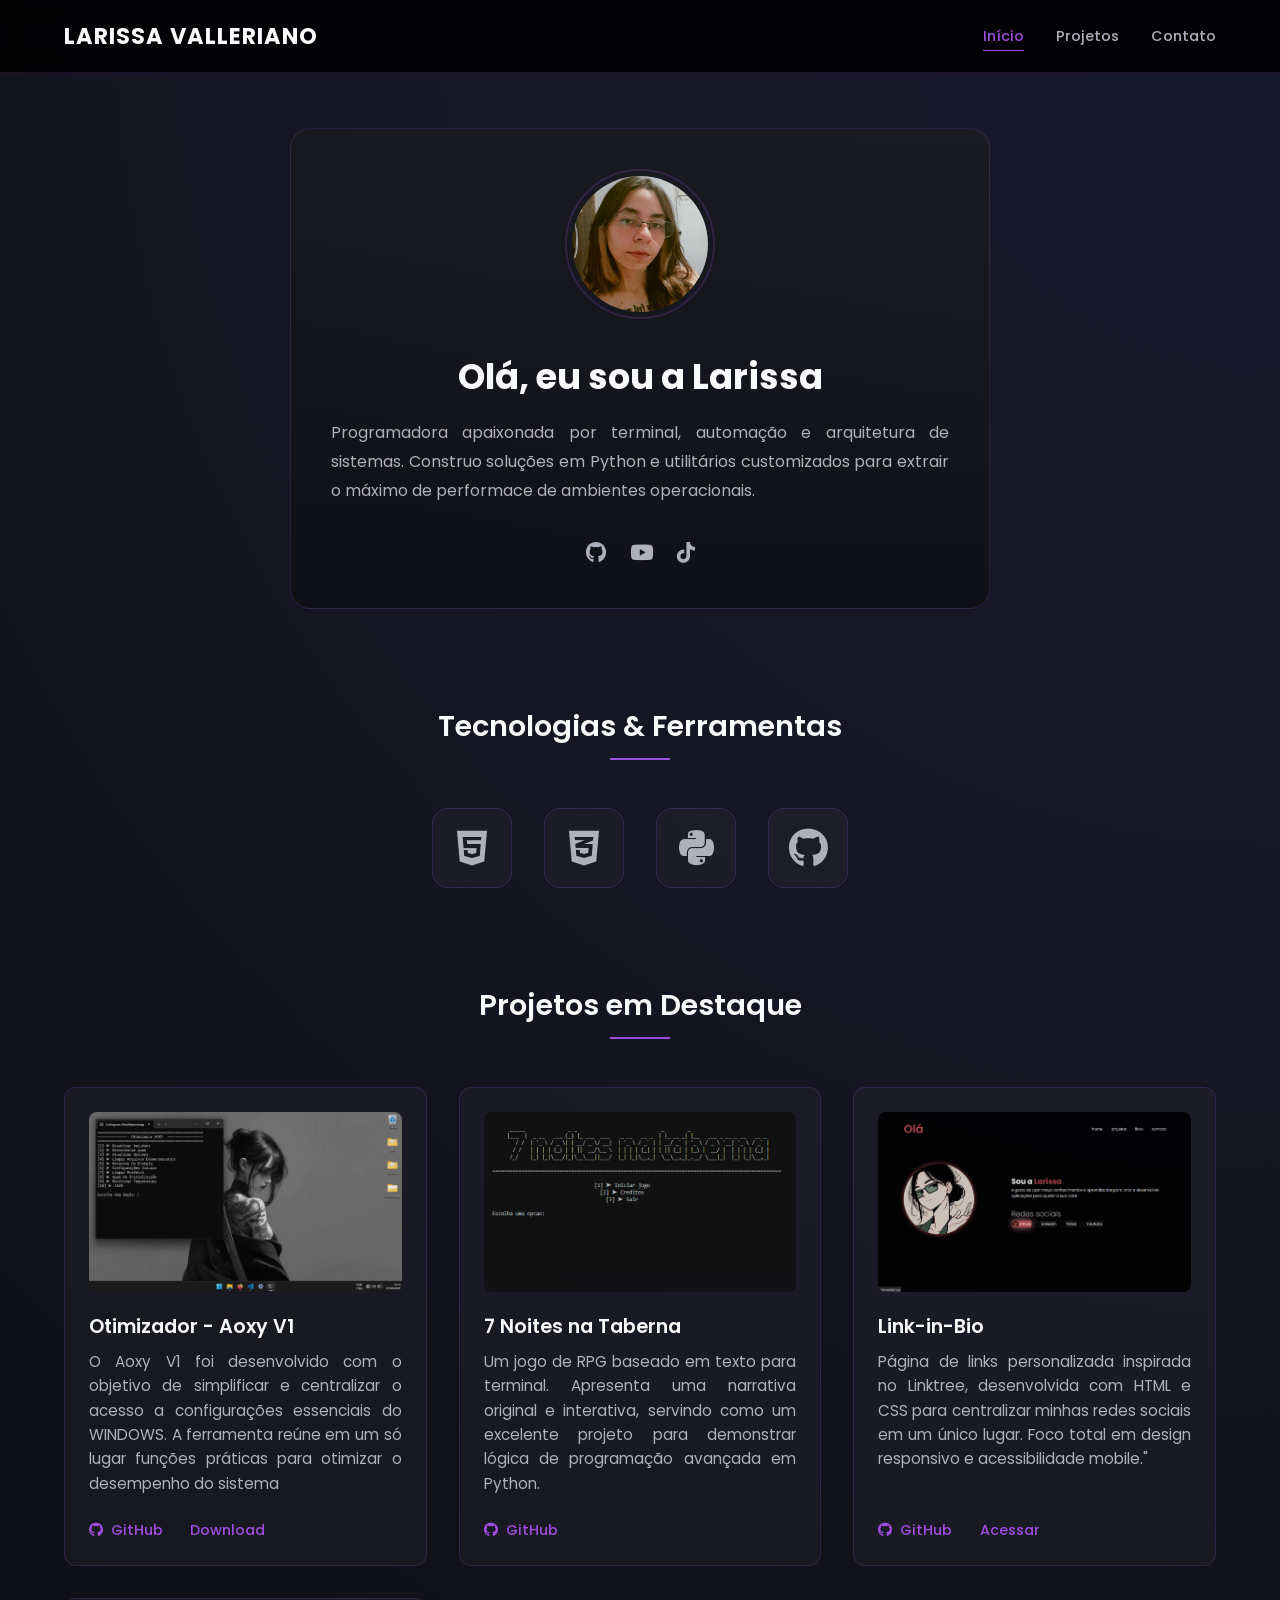
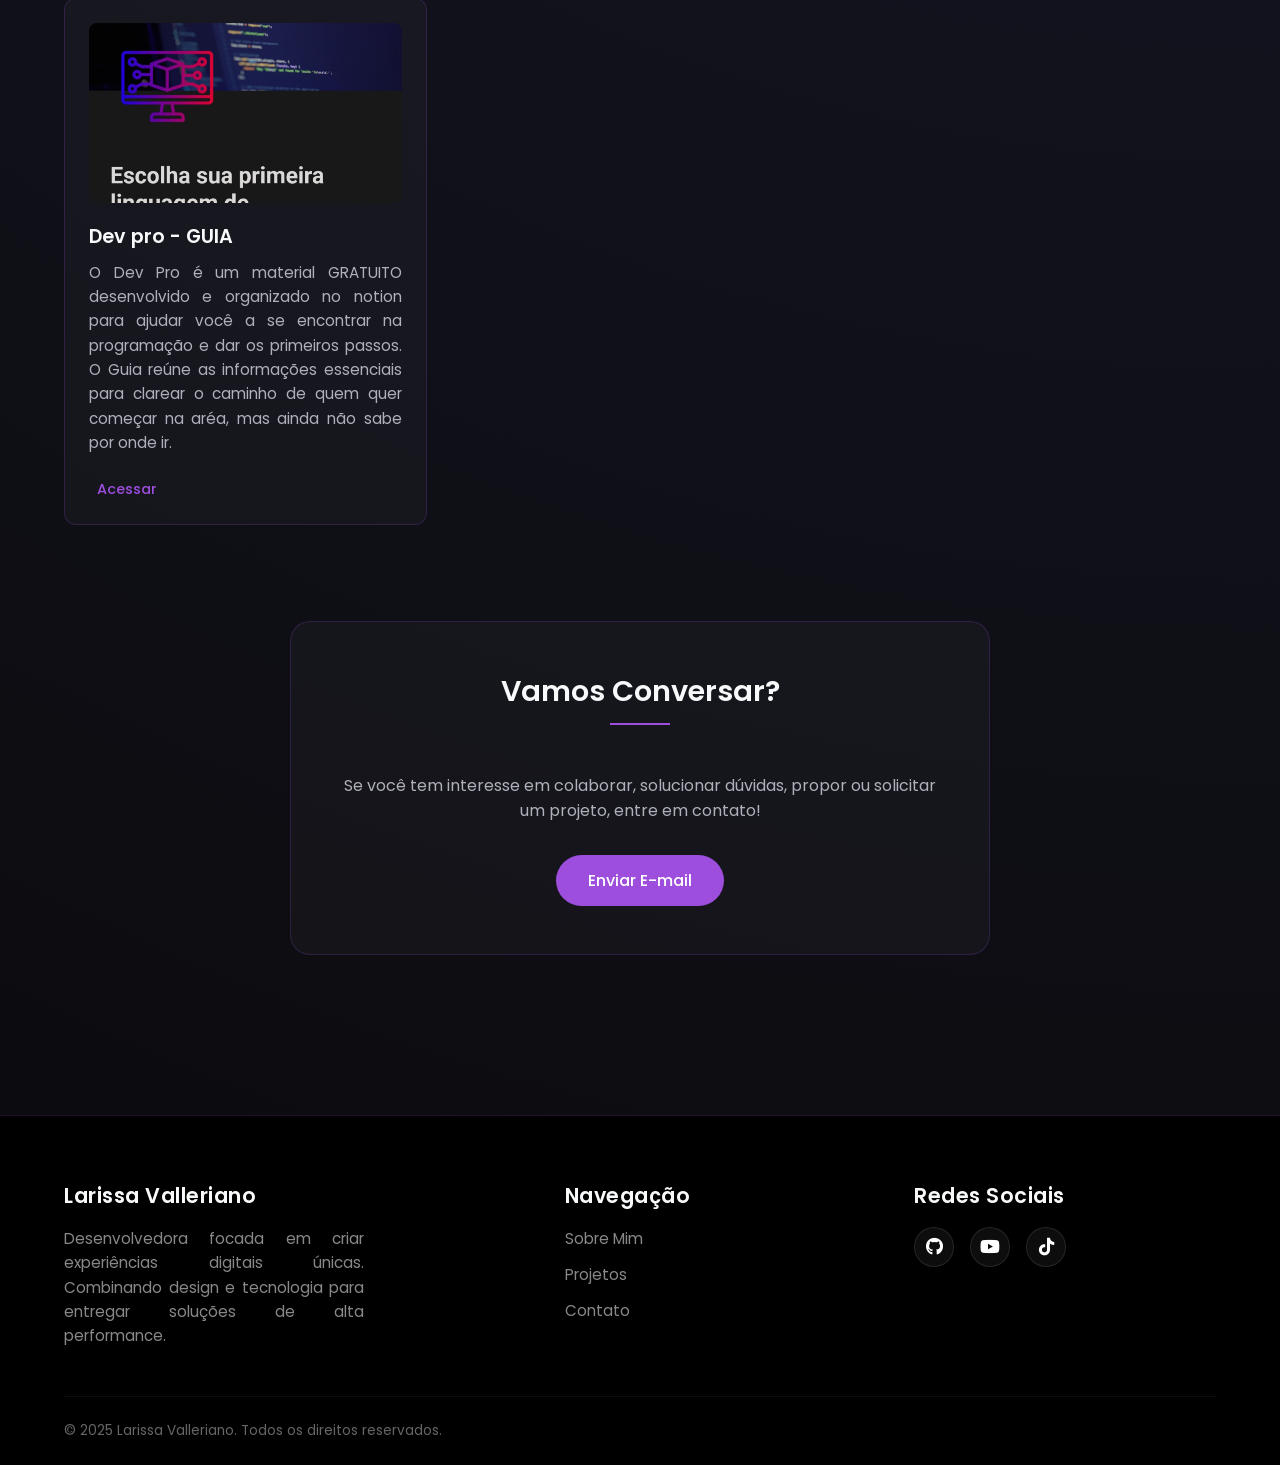
<file: index.html>
<!DOCTYPE html>
<html lang="pt-br">

<head>
  <meta charset="UTF-8" />
  <meta name="viewport" content="width=device-width, initial-scale=1.0" />
  <title>Larissa Valleriano | Portfólio</title>
  <link rel="stylesheet" href="https://cdnjs.cloudflare.com/ajax/libs/font-awesome/6.4.2/css/all.min.css" />
  <link href="https://fonts.googleapis.com/css2?family=Poppins:wght@300;400;500;600;700&display=swap" rel="stylesheet">
  <link rel="stylesheet" href="style.css">
</head>

<body>

  <header>
    <span class="logo">Larissa Valleriano</span>
    <nav>
      <a href="#sobre" class="active">Início</a>
      <a href="#projetos">Projetos</a>
      <a href="#contato">Contato</a>
    </nav>
  </header>

  <div class="container">

    <section class="profile-section" id="sobre">
      <div class="profile-img-container">
        <img src="main/foto.jpg" alt="Retrato da Larissa" />
      </div>
      <h1>Olá, eu sou a Larissa</h1>
      <p>
        Programadora apaixonada por terminal, automação e arquitetura de sistemas. Construo soluções
         em Python e utilitários customizados para extrair o máximo de performace de ambientes operacionais.
      </p>

      <div class="social-links">

        <a href="https://github.com/lari-pnj" target="_blank" title="GitHub"><i class="fab fa-github"></i></a>

        <a href="https://youtube.com/@larissa_valleriano?si=-eFOySCgKoQyRaYA" target="_blank" title="Youtube"><i class="fab fa-youtube"></i></a>

        <a href="https://vm.tiktok.com/ZS9S6np6oADpY-tHu5y/" target="_blank" title="TikTok"><i class="fab fa-tiktok"></i></a>

      </div>
    </section>
 
    <section id="skills" style="width: 100%;">
      <div class="section-header">
        <div class="section-title">Tecnologias & Ferramentas</div>
      </div>
      <div class="skills-container">
        <div class="skill-card" title="HTML5"><i class="fab fa-html5"></i></div>
        <div class="skill-card" title="CSS3"><i class="fab fa-css3-alt"></i></div>
        <div class="skill-card" title="Python"><i class="fab fa-python"></i></div>
        <div class="skill-card" title="GitHub"><i class="fab fa-github"></i></div>
      </div>
    </section>


    <section id="projetos" style="width: 100%;">
      <div class="section-header">
        <div class="section-title">Projetos em Destaque</div>
      </div>

      <div class="projects-grid">

        <div class="project-card">
          <img src="main/assents/Captura de Tela (8).png" alt="Otimizador-Aoxy" />
          <h3>Otimizador - Aoxy V1</h3>
          <p>O Aoxy V1 foi desenvolvido com o objetivo de simplificar e centralizar o acesso a configurações essenciais do WINDOWS.
            A ferramenta reúne em um só lugar funções práticas para otimizar o desempenho do sistema
          </p>

          <div class="project-actions">
            <a href="https://github.com/lari-pnj/Otimizador-Aoxy-V1" class="project-link" target="_blank">
              <i class="fab fa-github"></i> GitHub
            </a>
            <a href="" class="project-link" target="_blank">
              <i class=""></i> Download
            </a>
          </div>
        </div>

        <div class="project-card">
          <img src="main/assents/menu atual.png" alt="7 Noites na Taberna" />
          <h3>7 Noites na Taberna</h3>
          <p>Um jogo de RPG baseado em texto para terminal. Apresenta uma narrativa original e interativa, servindo como
            um excelente projeto para demonstrar lógica de programação avançada em Python.</p>

          <div class="project-actions">
            <a href="https://github.com/lari-pnj/7-Noites-Na-Taberna" class="project-link" target="_blank">
              <i class="fab fa-github"></i> GitHub
            </a>
          </div>
        </div>

        <div class="project-card">
          <img src="main/assents/link-in-bio.png" alt="7 Noites na Taberna" />
          <h3>Link-in-Bio</h3>
          <p>Página de links personalizada inspirada no Linktree, desenvolvida com HTML e CSS para centralizar minhas
            redes sociais em um único lugar. Foco total em design responsivo e acessibilidade mobile."</p>

          <div class="project-actions">
            <a href="https://github.com/lari-pnj/Link-in-bio?tab=readme-ov-file" class="project-link" target="_blank">
              <i class="fab fa-github"></i> GitHub
            </a>
            <a href="https://links-devaoxy.netlify.app/" class="project-link" target="_blank">
              <i class="link-in-bio"></i> Acessar
            </a>
          </div>
        </div>

        <div class="project-card">
          <img src="main/assents/Screenshot_20260907_134449_Chrome.jpg" alt="img" />
          <h3>Dev pro - GUIA</h3>
          <p>O Dev Pro é um material GRATUITO desenvolvido e organizado no notion para ajudar você a se encontrar na programação e dar os primeiros passos. O Guia reúne as informações essenciais para clarear o caminho de quem quer começar na aréa, mas ainda não sabe por onde ir.</p>

          <div class="project-actions">

            <a href="https://cyan-ox-89a.notion.site/Bem-Vindo-2faf6d7de0a180dda8d3e23b45b7b319" class="project-link" target="_blank">
              <i class="catalogo"></i> Acessar
            </a>
          </div>
        </div>



      </div>
    </section>

    <section id="contato" class="contact-section">
      <div class="section-header">
        <div class="section-title">Vamos Conversar?</div>
      </div>
      <p>Se você tem interesse em colaborar, solucionar dúvidas, propor ou solicitar um projeto, entre em contato!</p>
      <div style="margin-top: 1rem;">
        <a href="mailto:larissavaleriano36@gmail.com" class="contact-btn">Enviar E-mail</a>
      </div>
    </section>

  </div>

  <footer>
    <div class="footer-content">

      <div class="footer-col">
        <h4>Larissa Valleriano</h4>
        <p>Desenvolvedora focada em criar experiências digitais únicas. Combinando design e tecnologia para entregar
          soluções de alta performance.</p>
      </div>

      <div class="footer-col">
        <h4>Navegação</h4>
        <div class="footer-links">
          <a href="#sobre">Sobre Mim</a>
          <a href="#projetos">Projetos</a>
          <a href="#contato">Contato</a>
        </div>
      </div>

      <div class="footer-col">
        <h4>Redes Sociais</h4>
        <div class="footer-socials">
          <a href="https://github.com/lari-pnj" class="social-icon" target="_blank"><i class="fab fa-github"></i></a>
          <a href="https://youtube.com/@larissa_valleriano?si=-eFOySCgKoQyRaYA" class="social-icon" target="_blank"><i class="fab fa-youtube"></i></a>
          <a href="https://vm.tiktok.com/ZS9S6np6oADpY-tHu5y/" class="social-icon" target="_blank"><i
              class="fab fa-tiktok"></i></a>
        </div>
      </div>
    </div>

    <div class="footer-bottom">
      <p>&copy; 2025 Larissa Valleriano. Todos os direitos reservados.</p>
    </div>
  </footer>

  <script>
    const navLinks = document.querySelectorAll('nav a');
    const sections = document.querySelectorAll('section');

    window.addEventListener('scroll', () => {
      let current = '';
      sections.forEach(section => {
        const sectionTop = section.offsetTop;
        if (pageYOffset >= (sectionTop - 200)) {
          current = section.getAttribute('id');
        }
      });

      navLinks.forEach(link => {
        link.classList.remove('active');
        if (link.getAttribute('href').includes(current)) {
          link.classList.add('active');
        }
      });
    });
  </script>
</body>

</html>
</file>
<file: style.css>
:root {
        /* PALETA: Preto, Branco e Creme */
        --bg-gradient-start: #0a0a0c;
        --bg-gradient-end: #121218;

        --main-text: #f8f9fa;
        --secondary-text: #b0b0bc;
        ;

        /* TOM CREME/BEGE */
        --accent-color: #9d4edd;
        --accent-hover: #c77dff;

        --card-bg: rgba(255, 255, 255, 0.03);
        --border-color: rgba(157, 78, 221, 0.2);
        --hover-glow: rgba(157, 78, 221, 0.15);
    }

    * {
        box-sizing: border-box;
        margin: 0;
        padding: 0;
        font-family: 'Poppins', sans-serif;
        text-decoration: none;
        scroll-behavior: smooth;
    }

    body {
        color: var(--main-text);
        /* GRADIENTE PRETO/CINZA NO BACKGROUND */
        background: radial-gradient(circle at top right, #1a1a2e, #0a0a0c);
        position: relative;
        overflow-x: hidden;
        display: flex;
        flex-direction: column;
    }

    /* HEADER */
    header {
        position: fixed;
        width: 100%;
        top: 0;
        left: 0;
        background: rgba(0, 0, 0, 0.85);
        backdrop-filter: blur(10px);
        display: flex;
        align-items: center;
        justify-content: space-between;
        padding: 1.2rem 5%;
        z-index: 100;
        border-bottom: 1px solid var(--border-color);
    }

    .logo {
        font-weight: 700;
        font-size: 1.4rem;
        color: var(--main-text);
        letter-spacing: 1px;
        text-transform: uppercase;
    }

    nav {
        display: flex;
        gap: 2rem;
    }

    nav a {
        color: var(--secondary-text);
        font-size: 0.9rem;
        font-weight: 500;
        transition: 0.3s;
        position: relative;
    }

    nav a:hover,
    nav a.active {
        color: var(--accent-color);
    }

    nav a::after {
        content: '';
        position: absolute;
        width: 0;
        height: 1px;
        background: var(--accent-color);
        bottom: -4px;
        left: 0;
        transition: width 0.3s;
    }

    nav a:hover::after,
    nav a.active::after {
        width: 100%;
    }

    /* CONTAINER GERAL */
    .container {
        display: flex;
        flex-direction: column;
        align-items: center;
        padding: 8rem 1.5rem 4rem;
        max-width: 1200px;
        margin: 0 auto;
        z-index: 1;
        position: relative;
        gap: 6rem;
        flex: 1;
    }

    /* HERO SECTION */
    .profile-section {
        display: flex;
        flex-direction: column;
        align-items: center;
        text-align: center;
        max-width: 700px;
        padding: 2.5rem;
        background: linear-gradient(to bottom, rgba(30, 30, 30, 0.5), rgba(10, 10, 10, 0.5));
        border-radius: 20px;
        border: 1px solid var(--border-color);
    }

    .profile-img-container {
        position: relative;
        margin-bottom: 1.5rem;
    }

    .profile-section img {
        width: 150px;
        height: 150px;
        object-fit: cover;
        border-radius: 50%;
        border: 2px solid var(--border-color);
        padding: 5px;
        transition: transform 0.3s, border-color 0.3s;
    }

    .profile-section img:hover {
        transform: scale(1.05);
        border-color: var(--accent-color);
    }

    .profile-section h1 {
        font-size: 2.2rem;
        font-weight: 700;
        margin-bottom: 1rem;
        color: var(--main-text);
    }

    .profile-section p {
        font-size: 1rem;
        color: var(--secondary-text);
        line-height: 1.8;
        margin-bottom: 2rem;
        text-align: justify;
        hyphens: auto;
        -webkit-hyphens: auto;
        word-break: break-word;
    }

    .social-links {
        display: flex;
        gap: 1.5rem;
        justify-content: center;
    }

    .social-links a {
        font-size: 1.3rem;
        color: var(--secondary-text);
        transition: all 0.3s;
    }

    .social-links a:hover {
        color: var(--accent-color);
        transform: translateY(-3px);
    }

    /* SEÇÃO DE SKILLS */
    .skills-container {
        display: flex;
        justify-content: center;
        flex-wrap: wrap;
        gap: 2rem;
        max-width: 900px;
        margin: 0 auto;
    }

    .skill-card {
        width: 80px;
        height: 80px;
        background: var(--card-bg);
        border: 1px solid var(--border-color);
        border-radius: 16px;
        display: flex;
        align-items: center;
        justify-content: center;
        font-size: 2.5rem;
        color: var(--secondary-text);
        transition: all 0.4s cubic-bezier(0.175, 0.885, 0.32, 1.275);
        cursor: help;
    }

    .skill-card:hover {
        color: var(--accent-color);
        border-color: var(--accent-color);
        transform: translateY(-10px);
        box-shadow: 0 10px 20px var(--hover-glow);
        background: rgba(157, 78, 221, 0.05);
    }

    /* Animação de entrada sutil */
    @keyframes float {
        0% {
            transform: translateY(0px);
        }

        50% {
            transform: translateY(-5px);
        }

        100% {
            transform: translateY(0px);
        }
    }

    .skill-card {
        animation: float 4s ease-in-out infinite;
    }

    /* Variar o tempo da animação para não subirem todos juntos */
    .skill-card:nth-child(odd) {
        animation-delay: 0.5s;
    }

    .skill-card:nth-child(even) {
        animation-delay: 1s;
    }

    /* HEADERS DAS SEÇÕES */
    .section-header {
        width: 100%;
        text-align: center;
        margin-bottom: 3rem;
    }

    .section-title {
        font-size: 1.8rem;
        font-weight: 600;
        color: var(--main-text);
        position: relative;
        display: inline-block;
        padding-bottom: 12px;
    }

    .section-title::before {
        content: "";
        position: absolute;
        bottom: 0;
        left: 50%;
        transform: translateX(-50%);
        width: 60px;
        height: 2px;
        background: var(--accent-color);
    }

    /* FORMAÇÃO ACADÊMICA */
    .education-container {
        display: flex;
        justify-content: center;
        width: 100%;
    }

    .edu-card {
        background: var(--card-bg);
        border: 1px solid var(--border-color);
        border-radius: 12px;
        padding: 2rem;
        width: 100%;
        max-width: 800px;
        display: flex;
        align-items: center;
        gap: 2rem;
        transition: all 0.3s ease;
    }

    .edu-card:hover {
        border-color: var(--accent-color);
        box-shadow: 0 5px 20px rgba(0, 0, 0, 0.5);
    }

    .edu-icon {
        background: rgba(255, 255, 255, 0.03);
        color: var(--accent-color);
        width: 70px;
        height: 70px;
        border-radius: 50%;
        display: flex;
        align-items: center;
        justify-content: center;
        font-size: 1.8rem;
        flex-shrink: 0;
        border: 1px solid rgba(255, 255, 255, 0.05);
    }

    .edu-info {
        display: flex;
        flex-direction: column;
        gap: 0.4rem;
        text-align: left;
    }

    .edu-info h3 {
        font-size: 1.3rem;
        font-weight: 600;
        color: var(--main-text);
    }

    .edu-info .institution {
        font-size: 1rem;
        color: var(--secondary-text);
    }

    .edu-info .period {
        font-size: 0.85rem;
        color: var(--accent-color);
        font-weight: 600;
        background: rgba(157, 78, 221, 0.1);
        padding: 0.3rem 0.8rem;
        border-radius: 20px;
        border: 1px solid var(--accent-color);
        align-self: flex-start;
        margin-top: 0.5rem;
    }

    /* PROJETOS */
    .projects-grid {
        display: grid;
        grid-template-columns: repeat(auto-fit, minmax(320px, 1fr));
        gap: 2rem;
        width: 100%;
    }

    .project-card {
        background: var(--card-bg);
        border: 1px solid var(--border-color);
        border-radius: 12px;
        padding: 1.5rem;
        transition: all 0.3s ease;
        display: flex;
        flex-direction: column;
        position: relative;
        overflow: hidden;
    }

    .project-card:hover {
        border-color: var(--accent-color);
        transform: translateY(-5px);
        box-shadow: 0 5px 20px rgba(0, 0, 0, 0.5);
    }

    .project-card img {
        width: 100%;
        height: 180px;
        object-fit: cover;
        object-position: top;
        border-radius: 8px;
        margin-bottom: 1.2rem;
        opacity: 0.9;
        transition: opacity 0.3s;
    }

    .project-card:hover img {
        opacity: 1;
    }

    .project-card h3 {
        font-size: 1.2rem;
        color: var(--main-text);
        margin-bottom: 0.6rem;
        font-weight: 600;
    }

    .project-card p {
        font-size: 0.95rem;
        color: var(--secondary-text);
        line-height: 1.6;
        margin-bottom: 1.5rem;
        flex-grow: 1;
        text-align: justify;
        hyphens: auto;
        -webkit-hyphens: auto;
        word-break: break-word;
    }

    .project-actions {
        display: flex;
        gap: 1.2rem;
        margin-top: auto;
        align-self: flex-start;
    }

    .project-link {
        font-size: 0.9rem;
        color: var(--accent-color);
        font-weight: 500;
        display: inline-flex;
        align-items: center;
        gap: 8px;
        transition: color 0.2s;
    }

    .project-link:hover {
        color: #fff;
        text-decoration: underline;
    }

    /* CONTATO */
    .contact-section {
        text-align: center;
        width: 100%;
        max-width: 700px;
        background: var(--card-bg);
        padding: 3rem;
        border-radius: 20px;
        border: 1px solid var(--border-color);
    }

    .contact-section p {
        color: var(--secondary-text);
        margin-bottom: 2rem;
    }

    .contact-btn {
        display: inline-block;
        padding: 0.8rem 2rem;
        border: none;
        background: var(--accent-color);
        color: #fff;
        border-radius: 50px;
        transition: 0.3s;
        margin: 0 0.5rem;
        font-weight: 500;
    }

    .contact-btn:hover {
        background: var(--accent-hover);
        color: #fff;
        box-shadow: 0 0 15px rgba(240, 230, 210, 0.3);
        transform: scale(1.05);
    }

    /* RODAPÉ */
    footer {
        width: 100%;
        margin-top: 6rem;
        background: #000000;
        border-top: 1px solid var(--border-color);
        padding: 4rem 5% 1.5rem;
    }

    .footer-content {
        max-width: 1200px;
        margin: 0 auto;
        display: grid;
        grid-template-columns: 1.5fr 1fr 1fr;
        gap: 3rem;
        margin-bottom: 3rem;
    }

    .footer-col h4 {
        font-size: 1.3rem;
        color: var(--main-text);
        margin-bottom: 1rem;
        font-weight: 600;
        letter-spacing: 0.5px;
    }

    .footer-col p {
        color: #888;
        font-size: 0.95rem;
        line-height: 1.6;
        max-width: 300px;
        text-align: justify;
        hyphens: auto;
    }

    .footer-links {
        display: flex;
        flex-direction: column;
        gap: 0.8rem;
    }

    .footer-links a {
        color: #888;
        font-size: 0.95rem;
        transition: color 0.3s, transform 0.2s;
        width: fit-content;
    }

    .footer-links a:hover {
        color: var(--accent-color);
        transform: translateX(5px);
    }

    .footer-socials {
        display: flex;
        gap: 1rem;
    }

    .social-icon {
        width: 40px;
        height: 40px;
        border-radius: 50%;
        background: rgba(255, 255, 255, 0.05);
        display: flex;
        align-items: center;
        justify-content: center;
        color: #fff;
        font-size: 1.1rem;
        border: 1px solid rgba(255, 255, 255, 0.1);
        transition: all 0.3s;
    }

    .social-icon:hover {
        background: var(--accent-color);
        color: #000;
        border-color: var(--accent-color);
        transform: translateY(-3px);
    }

    .footer-bottom {
        max-width: 1200px;
        margin: 0 auto;
        padding-top: 1.5rem;
        border-top: 1px solid rgba(255, 255, 255, 0.05);
        display: flex;
        justify-content: space-between;
        align-items: center;
        flex-wrap: wrap;
        gap: 1rem;
        color: #666;
        font-size: 0.85rem;
    }

    .footer-bottom p span {
        color: var(--accent-color);
    }

    /* RESPONSIVIDADE */
    @media (max-width: 768px) {
        header {
            padding: 1rem;
            flex-direction: column;
            gap: 1rem;
        }

        .container {
            padding-top: 10rem;
            gap: 4rem;
        }

        .edu-card {
            flex-direction: column;
            text-align: center;
            gap: 1rem;
        }

        .edu-info {
            align-items: center;
        }

        .footer-content {
            grid-template-columns: 1fr;
            text-align: center;
        }

        .footer-col p {
            margin: 0 auto;
        }

        .footer-links a {
            margin: 0 auto;
        }

        .footer-socials {
            justify-content: center;
        }

        .footer-bottom {
            flex-direction: column;
            text-align: center;
        }

        .contact-btn {
            margin: 0.5rem 0;
            display: block;
            width: 100%;
        }
    }
</file>
